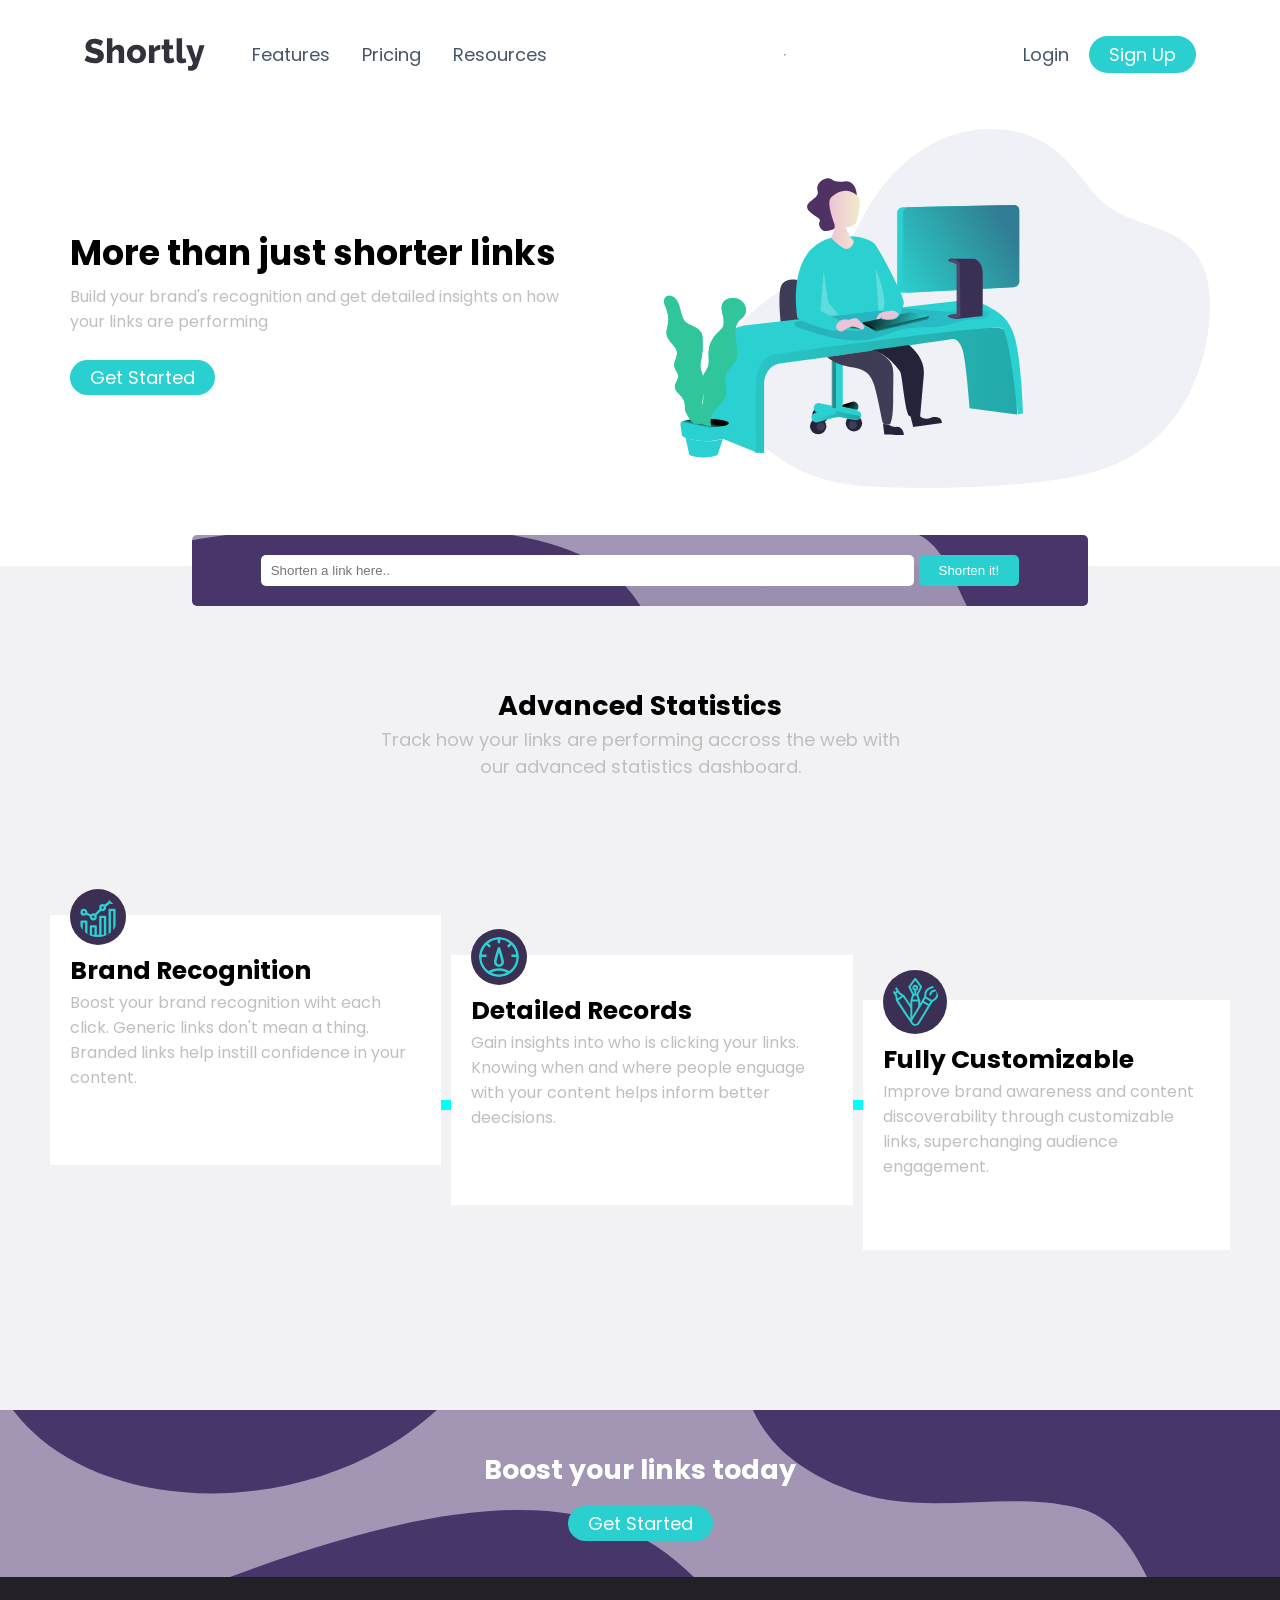
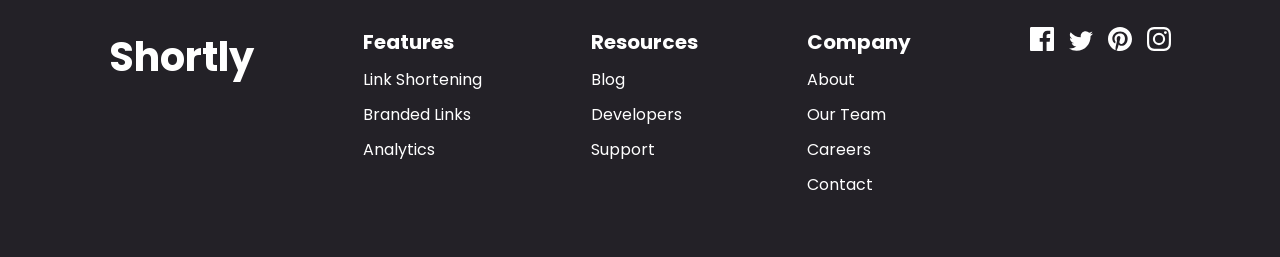
<file: index.html>
<!DOCTYPE html>
<html lang="en">
  <head>
    <meta charset="UTF-8" />
    <meta name="viewport" content="width=device-width, initial-scale=1.0" />
    <!-- displays site properly based on user's device -->

    <link
      rel="icon"
      type="image/png"
      sizes="32x32"
      href="./images/favicon-32x32.png"
    />
    <link rel="stylesheet" href="css/style.css" />
    <link rel="preconnect" href="https://fonts.googleapis.com" />
    <link rel="preconnect" href="https://fonts.gstatic.com" crossorigin />
    <link
      href="https://fonts.googleapis.com/css2?family=Poppins:wght@200;300;400;600;700&display=swap"
      rel="stylesheet"
    />
    <link
      rel="stylesheet"
      href="https://cdnjs.cloudflare.com/ajax/libs/font-awesome/6.1.1/css/all.min.css"
      integrity="sha512-KfkfwYDsLkIlwQp6LFnl8zNdLGxu9YAA1QvwINks4PhcElQSvqcyVLLD9aMhXd13uQjoXtEKNosOWaZqXgel0g=="
      crossorigin="anonymous"
      referrerpolicy="no-referrer"
    />

    <title>Frontend Mentor | Shortly URL shortening API Challenge</title>
  </head>
  <body>
    <header class="header">
      <nav class="navbar">
        <img src="images/logo.svg" alt="logo" />
        <div class="separatedMenu">
          <ul class="nav-menu">
            <li class="nav-item">
              <a href="#" class="nav-link">Features</a>
            </li>
            <li class="nav-item">
              <a href="#" class="nav-link">Pricing</a>
            </li>
            <li class="nav-item">
              <a href="#" class="nav-link">Resources</a>
            </li>
          </ul>
          <hr />
          <div class="buttons">
            <a href="#" class="nav-link login">Login</a>
            <a href="#" class="nav-link signup">Sign Up</a>
          </div>
        </div>

        <div class="hamburger">
          <span class="bar"></span>
          <span class="bar"></span>
          <span class="bar"></span>
        </div>
      </nav>
    </header>

    <section class="heroSection">
      <div class="heroText">
        <h1>More than just shorter links</h1>
        <p>
          Build your brand's recognition and get detailed insights on how your
          links are performing
        </p>
        <a href="#">Get Started</a>
      </div>
      <div class="heroImg">
        <img src="images/illustration-working.svg" alt="" />
      </div>
    </section>

    <section class="shortener">
      <form action="" method="post" onsubmit="submitForm(event, this)">
        <input
          type="url"
          id="url"
          name="formInput"
          placeholder="Shorten a link here.."
        />
        <span id="spinner">
          <i class="fa fa-spinner fa-spin" style="margin-right: 3px"></i>
          <span class="load">Loading..</span>
        </span>
        <input id="shortenButton" type="submit" value="Shorten it!" />
        <p id="error">Please add a link</p>
      </form>
    </section>
    <section id="copyText">
      <p id="mainLink">test</p>
      <div>
        <p id="shortLink">test</p>
        <button id="copyLink" onclick="copyButton()">copy</button>
      </div>
    </section>

    <section class="statistics">
      <div class="statisticsText">
        <h1>Advanced Statistics</h1>
        <p class="desktopStatistics">
          Track how your links are performing accross the web with <br />
          our advanced statistics dashboard.
        </p>
        <p class="mobileStatistics">
          Track how your links are performing accross the web with our advanced
          statistics dashboard.
        </p>
      </div>
      <div class="cards">
        <div class="card1">
          <img src="images/icon-brand-recognition.svg" alt="" />
          <h2>Brand Recognition</h2>
          <p>
            Boost your brand recognition wiht each click. Generic links don't
            mean a thing. Branded links help instill confidence in your content.
          </p>
        </div>
        <div class="card2">
          <img src="images/icon-detailed-records.svg" alt="" />
          <h2>Detailed Records</h2>
          <p>
            Gain insights into who is clicking your links. Knowing when and
            where people enguage with your content helps inform better
            deecisions.
          </p>
        </div>
        <div class="card3">
          <img src="images/icon-fully-customizable.svg" alt="" />
          <h2>Fully Customizable</h2>
          <p>
            Improve brand awareness and content discoverability through
            customizable links, superchanging audience engagement.
          </p>
        </div>
      </div>
      <div class="line"></div>
      <span class="line1"></span>
    </section>

    <section class="boost">
      <h1>Boost your links today</h1>
      <a href="#">Get Started</a>
    </section>

    <footer>
      <div class="footerLogo">
        <h2>Shortly</h2>
      </div>
      <div class="footerFeatures">
        <h3>Features</h3>
        <ul>
          <li>Link Shortening</li>
          <li>Branded Links</li>
          <li>Analytics</li>
        </ul>
      </div>
      <div class="footerResources">
        <h3>Resources</h3>
        <ul>
          <li>Blog</li>
          <li>Developers</li>
          <li>Support</li>
        </ul>
      </div>
      <div class="footerCompany">
        <h3>Company</h3>
        <ul>
          <li>About</li>
          <li>Our Team</li>
          <li>Careers</li>
          <li>Contact</li>
        </ul>
      </div>
      <div class="footerIcon">
        <img src="images/icon-facebook.svg" alt="" />
        <img src="images/icon-twitter.svg" alt="" />
        <img src="images/icon-pinterest.svg" alt="" />
        <img src="images/icon-instagram.svg" alt="" />
      </div>
    </footer>

    <script src="js/script.js"></script>
  </body>
</html>
</file>
<file: css/style.css>
:root {
  --Cyan: hsl(180, 66%, 49%);
  --DarkViolet: hsla(257, 27%, 26%);
  --Gray: hsl(0, 0%, 75%);
  --GrayishViolet: hsl(258, 7%, 63%);
  --VeryDarkBlue: hsl(255, 11%, 22%);
  --VeryDarkViolet: hsl(260, 11%, 95%);
  --DarkerViolet: hsl(260, 8%, 14%);
}

* {
  box-sizing: border-box;
  margin: 0;
  padding: 0;
}

body {
  font-family: "Poppins", sans-serif;
  font-size: 18px;
}

li {
  list-style: none;
}

a {
  text-decoration: none;
}

p {
  color: var(--Gray);
}
.header {
  /* border-bottom: 1px solid #e2e8f0; */
  padding: 0 60px;
  padding-top: 20px;
}

.navbar {
  display: flex;
  justify-content: flex-start;
  align-items: center;
  padding: 1rem 1.5rem;
}
.hamburger {
  display: none;
}

.bar {
  display: block;
  width: 25px;
  height: 3px;
  margin: 5px auto;
  -webkit-transition: all 0.3s ease-in-out;
  transition: all 0.3s ease-in-out;
  background-color: #101010;
}
.nav-menu {
  display: flex;
  justify-content: space-between;
  align-items: center;
  padding-left: 15px;
}
.separatedMenu {
  display: flex;
  align-items: center;
  justify-content: space-between;
  width: 100%;
}
.buttons {
  display: flex;
  align-items: center;
  justify-content: center;
  column-gap: 20px;
}

.nav-item {
  margin-left: 2rem;
}

.nav-link {
  font-weight: 400;
  color: #475569;
}

.signup {
  background-color: var(--Cyan);
  padding: 5px 20px;
  border-radius: 20px;
  color: white;
}

/* .nav-link:hover {
  color: #482ff7;
} */

.heroSection {
  display: flex;
  justify-content: center;
  align-items: center;
  padding: 0 70px;
  padding-top: 40px;
  column-gap: 5rem;
}
.heroSection h1 {
  font-size: 35px;
  line-height: 1.15;
  margin-bottom: 10px;
}
.heroText p {
  font-size: 16px;
  margin-bottom: 30px;
}
.heroImg img {
  width: 100%;
}
.heroText a {
  padding: 5px 20px;
  background-color: var(--Cyan);
  color: white;
  border-radius: 20px;
}

.shortener {
  text-align: center;
  width: 70%;
  margin: auto;
  padding: 20px 40px;
  background: linear-gradient(
      rgba(68, 45, 105, 0.5) 100%,
      rgba(35, 33, 39, 1) 100%
    ),
    url("../images/bg-shorten-desktop.svg");
  background-size: cover;
  background-repeat: no-repeat;
  background-position: center;
  margin-top: 40px;
  border-radius: 5px;
  margin-bottom: -40px;
  position: relative;
  z-index: 999;
}

input[type="url"] {
  width: 80%;
  padding: 8px 10px;
  border-radius: 5px;
  border: none;
  outline: none;
}

.url::-webkit-input-placeholder {
  color: red;
}

#error {
  color: red;
  font-size: 10px;
  position: absolute;
  top: 53px;
  left: 38px;
  display: none;
}

#spinner {
  display: none;
  padding: 8px 6px;
  color: white;
}

input[type="submit"] {
  padding: 8px 20px;
  border-radius: 5px;
  background-color: var(--Cyan);
  color: white;
  border: none;
  outline: none;
  cursor: pointer;
}

#copyText {
  display: flex;
  justify-content: space-between;
  align-items: center;
  width: 70%;
  margin: auto;
  margin-top: 52px;
  margin-bottom: -100px;
  background-color: white;
  position: relative;
  z-index: 999;
  padding: 10px 20px;
  border: none;
  border-radius: 5px;
  font-size: 1rem;
  display: none;
}

#mainLink {
  color: var(--VeryDarkBlue);
  width: 60%;
  overflow: auto;
}

#copyText div {
  display: flex;
  column-gap: 10px;
  justify-content: center;
  align-items: center;
}

#shortLink {
  color: var(--Cyan);
}

#copyLink {
  padding: 8px 20px;
  background-color: var(--Cyan);
  color: white;
  border: none;
  outline: none;
  border-radius: 5px;
  cursor: pointer;
}

.statistics {
  background-color: var(--VeryDarkViolet);
  padding: 20px 50px;
  padding-bottom: 300px;
}

.statisticsText {
  text-align: center;
  padding-top: 100px;
}

.mobileStatistics {
  display: none;
}

.cards {
  display: flex;
  align-items: center;
  justify-content: center;
  column-gap: 10px;
  padding-top: 50px;
}

.card1,
.card2,
.card3 {
  background-color: white;
  padding: 10px 20px;
  min-height: 250px;
}

.cards h2 {
  font-size: 25px;
}

.cards p {
  font-size: 16px;
}

.cards img {
  background-color: var(--DarkViolet);
  padding: 8px;
  border-radius: 50%;
  margin-top: -40px;
}

.card2 {
  margin-top: 80px;
}
.card3 {
  margin-top: 170px;
}

.line {
  padding: 5px;
  background-color: aqua;
  margin-top: -150px;
}

.line1 {
  display: none;
}

.boost {
  background-image: linear-gradient(
      rgba(68, 45, 105, 0.5) 100%,
      rgba(35, 33, 39, 1) 100%
    ),
    url("../images/bg-boost-desktop.svg");
  background-size: cover;
  background-repeat: no-repeat;
  background-position: center;
  text-align: center;
  padding: 40px 0;
  color: white;
}

.boost h1 {
  margin-bottom: 20px;
}

.boost a {
  padding: 5px 20px;
  background-color: var(--Cyan);
  color: white;
  border-radius: 20px;
}

footer {
  background-color: var(--DarkerViolet);
  color: white;
  display: flex;
  justify-content: space-evenly;
  padding: 50px 0;
}

footer h2 {
  font-size: 2.5rem;
}

footer h3 {
  padding-bottom: 10px;
  font-size: 20px;
}

footer ul li {
  padding-bottom: 10px;
  font-size: 1rem;
}

footer img {
  margin-left: 10px;
}

@media only screen and (max-width: 768px) {
  .header {
    padding: 10px 20px;
  }
  .navbar {
    justify-content: space-between;
  }
  .separatedMenu {
    position: fixed;
    left: -100%;
    top: 5rem;
    flex-direction: column;
    background-color: #fff;
    width: 90%;
    border-radius: 10px;
    text-align: center;
    transition: 0.3s;
    box-shadow: 0 10px 27px rgba(0, 0, 0, 0.05);
    background-color: var(--DarkViolet);
  }

  .nav-menu {
    padding-left: 0;
    padding: 20px 0;
    margin-bottom: 20px;
  }
  hr {
    width: 80%;
  }

  .nav-menu,
  .buttons {
    flex-direction: column;
  }

  .buttons {
    row-gap: 15px;
    margin-bottom: 30px;
    margin-top: 30px;
  }

  .signup {
    padding: 7px 110px;
  }

  .separatedMenu.active {
    left: 20px;
  }

  .nav-item {
    margin: 10px 0;
  }

  .nav-link {
    color: white;
    font-weight: 500;
  }

  .hamburger {
    display: block;
    cursor: pointer;
  }
  .hamburger.active .bar:nth-child(2) {
    opacity: 0;
  }

  .hamburger.active .bar:nth-child(1) {
    transform: translateY(8px) rotate(45deg);
  }

  .hamburger.active .bar:nth-child(3) {
    transform: translateY(-8px) rotate(-45deg);
  }

  .heroSection {
    flex-direction: column-reverse;
    padding: 10px 40px;
  }

  .heroText {
    text-align: center;
  }

  .shortener {
    padding: 15px 10px;
    width: 80%;
    background: linear-gradient(
        rgba(68, 45, 105, 0.5) 100%,
        rgba(35, 33, 39, 1) 100%
      ),
      url("../images/bg-shorten-mobile.svg");
    background-size: cover;
    background-repeat: no-repeat;
    background-position: center;
  }

  input[type="url"] {
    width: 80%;
    margin-bottom: 10px;
  }

  #error {
    top: 48px;
  }

  .load {
    display: none;
  }

  input[type="submit"] {
    width: 80%;
  }

  #copyText {
    flex-direction: column;
    width: 80%;
  }
  #mainLink {
    width: 100%;
  }

  .statistics {
    padding: 20px 27px;
  }

  .statisticsText h1 {
    padding-bottom: 10px;
  }

  .statisticsText p {
    font-size: 16px;
  }
  .desktopStatistics {
    display: none;
  }

  .mobileStatistics {
    display: initial;
  }

  .cards {
    flex-direction: column;
    margin-bottom: 100px;
  }
  .card1,
  .card2,
  .card3 {
    text-align: center;
  }
  .card1 h2,
  .card2 h2,
  .card3 h2 {
    font-size: 24px;
    padding-top: 10px;
    padding-bottom: 15px;
  }
  .card1 p,
  .card2 p,
  .card3 p {
    font-size: 15px;
  }

  .card3 {
    margin-top: 68px;
  }

  .line {
    display: none;
  }

  /* .line1 {
    display: initial;
    padding: 5px;
    background-color: aqua;
    transform: rotate(90deg);
  } */

  .boost {
    background-image: linear-gradient(
        rgba(68, 45, 105, 0.5) 100%,
        rgba(35, 33, 39, 1) 100%
      ),
      url("../images/bg-boost-mobile.svg");
    background-size: cover;
    background-repeat: no-repeat;
    background-position: center;
    text-align: center;
  }
  footer {
    flex-direction: column;
    align-items: center;
    text-align: center;
  }

  .footerLogo {
    margin-bottom: 30px;
    font-size: 24px;
  }

  footer h3 {
    margin-bottom: 10px;
    margin-top: 30px;
    font-size: 22px;
  }

  footer img {
    margin-top: 30px;
  }
  /* #copyText div {
    flex-direction: column;
  } */
}
</file>
